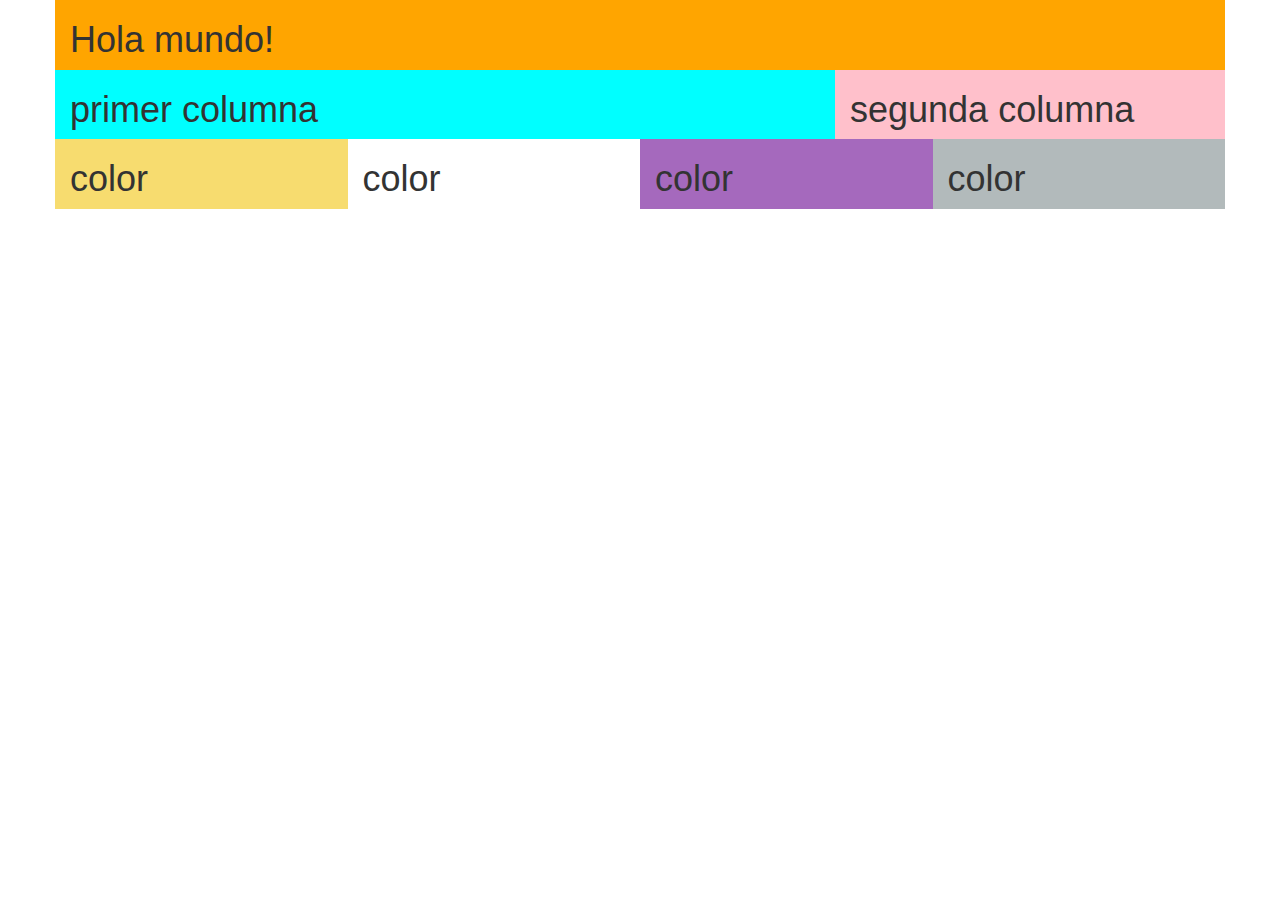
<file: Practicas/15032018/index.html>
<!DOCTYPE html>
<html>
<head>
	 <meta charset="utf-8">
      <meta name="viewport" content="width=device-width, user-scalable=no, initial-scale=1.0, maximum-scale=1.0, minimum-scale=1.0">
	<title></title>
	<link rel="stylesheet" type="text/css" href="bootstrap/css/bootstrap.min.css">
  <link rel="stylesheet" href="css/styles.css">
</head>
<body>
  <div class="container">
  	<div class="row">
  		<div class="col-md-12" id="mundo">
  			<h1> Hola mundo!</h1>
  	  </div>
    </div>  
  	<div class="row">
  		<div class="col-md-8" id="primer">
  				<h1> primer columna</h1>
  		</div>
  		<div class="col-md-4" id="seg">
  			<h1>segunda columna</h1>
      </div>
    </div>     
        <div class="row">
          <div class="col-md-3" id="one">
          <h1>color</h1>
          </div>
          <div class="col-md-3" id="two">
            <h1>color</h1>
          </div>
            <div class="col-md-3" id="three">
              <h1>color</h1>
            </div>
              <div class="col-md-3" id="four">
                <h1>color</h1>
              </div>
  		  </div>
    </div>
</body>
</html>
</file>
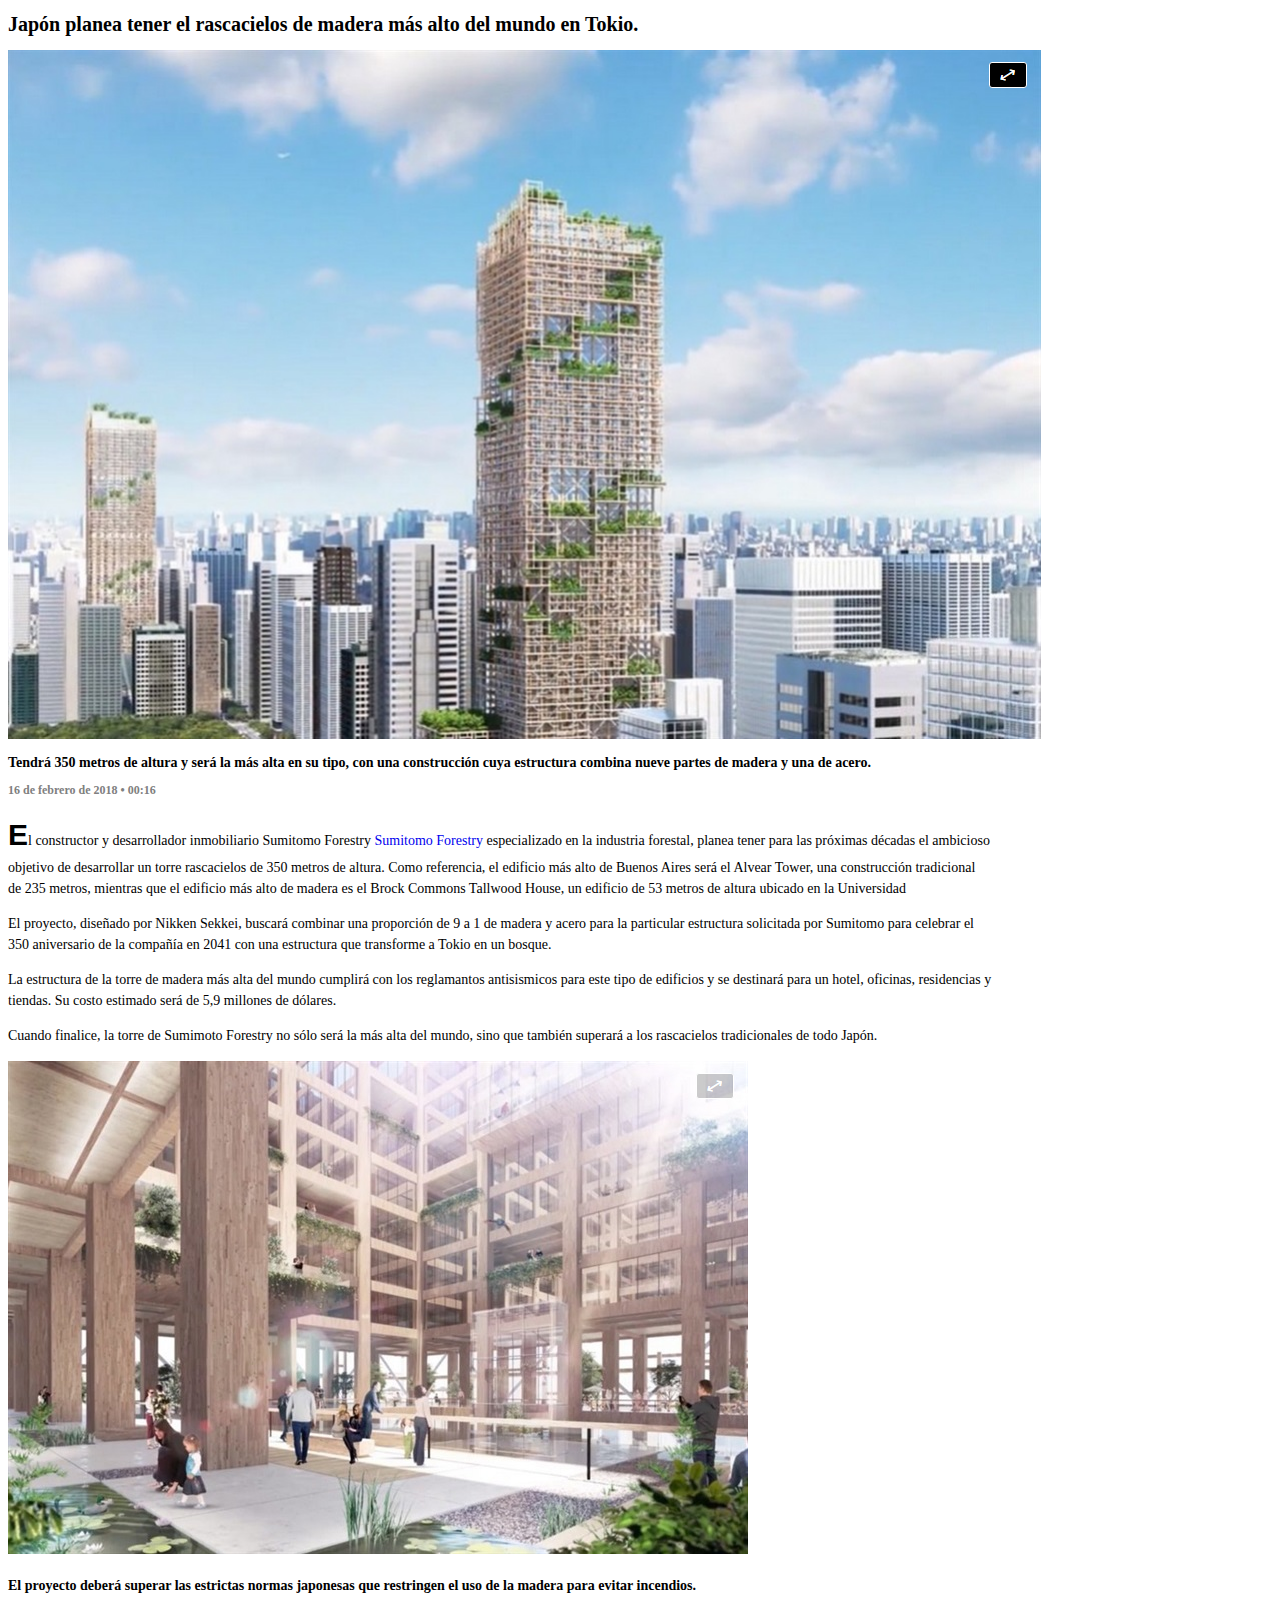
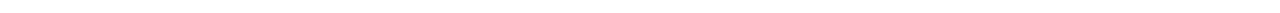
<file: Practicas/DIARIO/index.html>
<!DOCTYPE html>
<html>
<head>
	<title>Diario</title>
</head>

  <link rel="stylesheet" type="text/css" href="css/diario.css">
 <body>
	 <h1>Japón planea tener el rascacielos de madera más alto del mundo en Tokio.</h1>
	 <img src="Imagen/edificio1.png" alt="edificio1">
	  <div>
        <h2>Tendrá 350 metros de altura y será la más alta en su tipo, con una construcción cuya estructura combina nueve partes de madera y una de acero.</h2>
        <h3>16 de febrero de 2018  • 00:16</h3>

            <p> <span class="capital">E</span>l constructor y desarrollador inmobiliario Sumitomo Forestry <a class="link" href="http://sfc.jp/english/business/">Sumitomo Forestry</a> especializado en la industria forestal, planea tener para las próximas décadas el ambicioso objetivo de desarrollar un torre rascacielos de 350 metros de altura. Como referencia, el edificio más alto de Buenos Aires será el Alvear Tower, una construcción tradicional de 235 metros, mientras que el edificio más alto de madera es el Brock Commons Tallwood House, un edificio de 53 metros de altura ubicado en la Universidad </p>
              
           <p>El proyecto, diseñado por Nikken Sekkei, buscará combinar una proporción de 9 a 1 de madera y acero para la particular estructura solicitada por Sumitomo para celebrar el 350 aniversario de la compañía en 2041 con una estructura que transforme a Tokio en un bosque.</p>
              
           <p>La estructura de la torre de madera más alta del mundo cumplirá con los reglamantos antisismicos para este tipo de edificios y se destinará para un hotel, oficinas, residencias y tiendas. Su costo estimado será de 5,9 millones de dólares.</p>
               
           <p>Cuando finalice, la torre de Sumimoto Forestry no sólo será la más alta del mundo, sino que también superará a los rascacielos tradicionales de todo  Japón.</p>
      </div>      
               
     <img src="Imagen/edificio2.png" alt="edificio2">
         <h4>El proyecto deberá superar las estrictas normas japonesas que restringen el uso de la madera para evitar incendios.</h4>      
 </body>
</html>
</file>
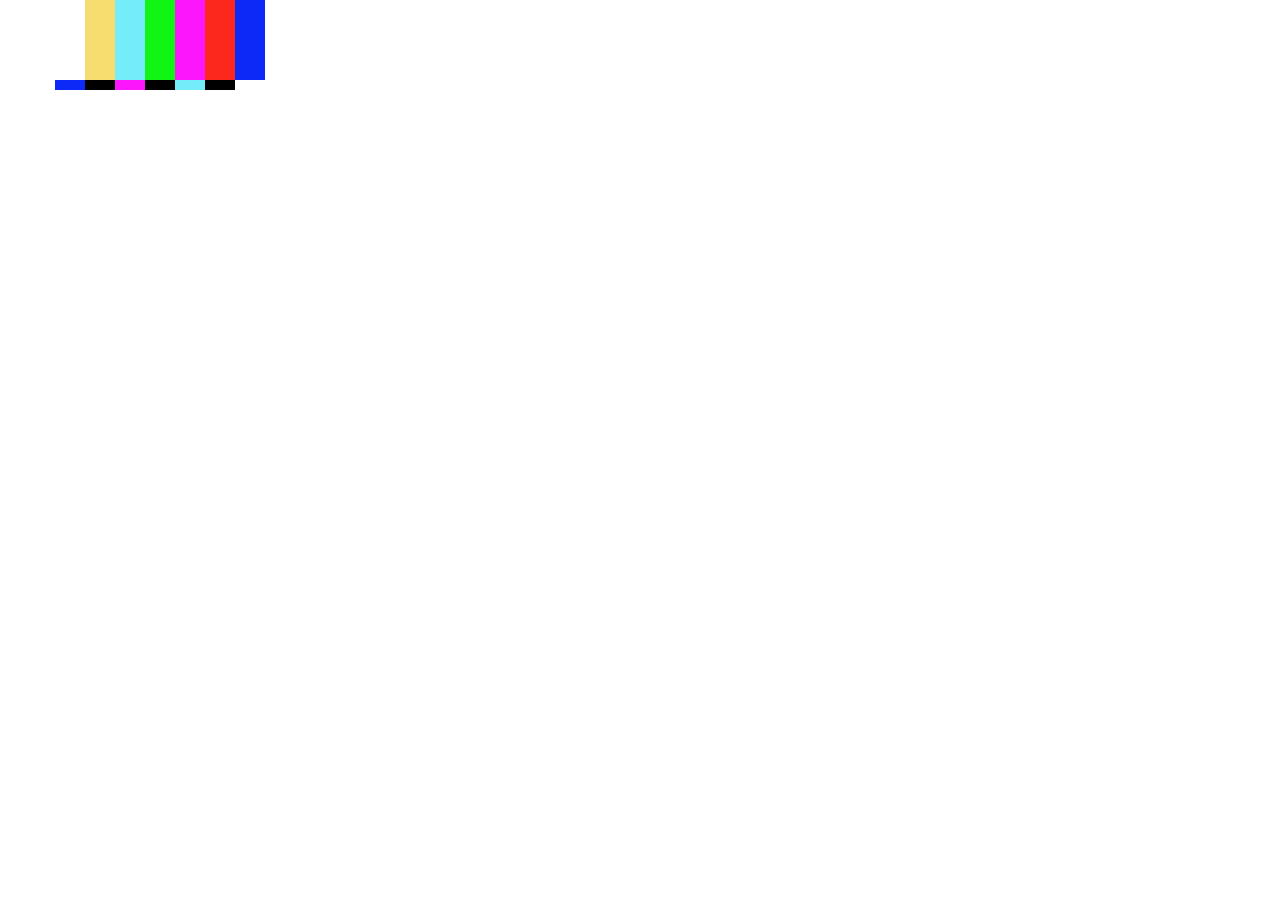
<file: Practicas/IntegradorBootstrap/index.html>
<!DOCTYPE html>
<html>
<head>
	<meta charset="utf-8">
	<meta name="viewport" content="width=device-width, user-scalable=no, initial-scale=1.0, maximum-scale=1.0, minimum-scale=1.0">
	<title></title>
	<link rel="stylesheet" type="text/css" href="bootstrap/css/bootstrap.min.css">
	<link rel="stylesheet" type="text/css" href="css/styles.css">
</head>
<body>
	<div class="container">
		<div class="row">
			<div class="col-md-1 c1">
			</div>
			   <div class="col-md-1 c2">
			   </div>
			       <div class="col-md-1 c3">
			       </div>
			          <div class="col-md-1 c4">
			          </div>
			            <div class="col-md-1 c5">
			            </div>
			               <div class="col-md-1 c6">
			               </div>
			                 <div class="col-md-1 c7">
			                 </div>
	    </div>

	       <div class="row">
	       	   <div class="col-md-1 p1">
			</div>
			   <div class="col-md-1 p2">
			   </div>
			       <div class="col-md-1 p3">
			       </div>
			          <div class="col-md-1 p4">
			          </div>
			            <div class="col-md-1 p5">
			            </div>
			               <div class="col-md-1 p6">
			               </div>
			                 <div class="col-md-1 p7">
			                 </div>
			</div>


</body>
</html>
</file>
<file: Practicas/15032018/css/styles.css>
#mundo{
	background: orange;
}

#primer{
	background: cyan;
}

#seg{
	background: pink;
}
#one{ background: #F7DC6F;
 }
#two{ background: 58D68D;
  }

#three{ background: #A569BD;
 }

#four{background: #B2BABB; 
}
</file>
<file: Practicas/DIARIO/css/diario.css>
body { text-align: left;
       }

p { font-family: Times New Roman;
     font-size: 14px;
     line-height: 1.5;
     margin-right: 20em;
 }

h1 { font-family: Georgia;
 font-size: 20px;
 font-weight: bold;
  }
h2, h4 { font-family: Georgia;
 font-size: 14px;
  }

h3 { font-family: Georgia;
     font-size: 12px;
     color:  grey;     
    }

a { text-decoration-line: none; }   

.capital { font-family: Arial;
        font-size: 30px;
        font-weight: bold; }
</file>
<file: Practicas/IntegradorBootstrap/css/styles.css>
.c1 { background: white;
       width: 30px;
       height: 80px;
        }

.c2 {background: #F7DC6F;
      width: 30px;
      height: 80px;}

.c3 {background: #74ECFA;
      width: 30px;
      height: 80px;} 

.c4 {background: #11F514;
     width: 30px;
     height: 80px;}
.c5 {background: #FB16FB;
     width: 30px;
     height: 80px;}
.c6{ background: #FC271D;
     width: 30px;
     height: 80px; }
.c7{ background: #0D29F7;
     width: 30px;
     height: 80px; }   

     .p1 { background: #0D29F7;
       width: 30px;
       height: 10px;
        }

     .p2 {background: #000000;
      width: 30px;
      height: 10px;}

     .p3 {background: #FB16FB;
      width: 30px;
      height: 10px;} 

     .p4 {background: #000000;
     width: 30px;
     height: 10px;}
     .p5 {background: #74ECFA;
     width: 30px;
     height: 10px;}
     .p6{ background: #000000;
     width: 30px;
     height: 10px; }
     .p7{ background: white;
     width: 30px;
     height: 10px; }
</file>
